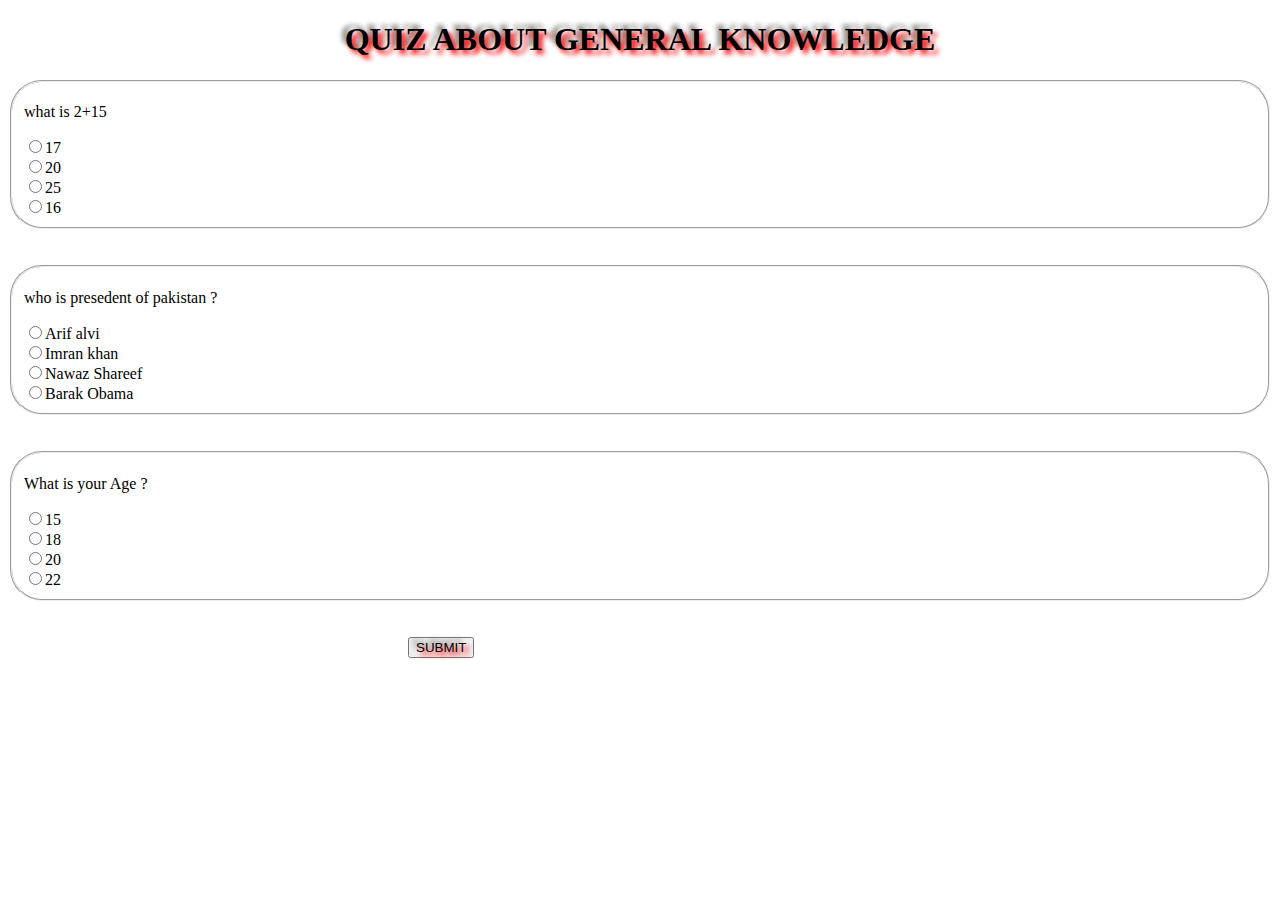
<file: #20 Class js Quiz/1st Way/index.html>
<!DOCTYPE html>
<html lang="en">
<head>
    <meta charset="UTF-8">
    <meta name="viewport" content="width=device-width, initial-scale=1.0">
    <title>First Quiz App</title>
    <link rel="stylesheet" href="style.css">
</head>
<body>
    <h1>  QUIZ ABOUT GENERAL KNOWLEDGE</h1>
<div>
    <fieldset>
        <p> what is 2+15</p> 
        <input type="radio" name="question1" id="q1-a1" class="check">17</input><br>
        <input type="radio" name="question1" id="q1-a2" class="check">20</input><br>
        <input type="radio" name="question1" id="q1-a3" class="check">25</input><br>
        <input type="radio" name="question1" id="q1-a4" class="check">16</input>
    </fieldset><br><br>
</div>
<div>
    <fieldset>
        
        <p> who is presedent of pakistan ?</p> 
        <input type="radio" name="question2" id="q2-a1" class="check">Arif alvi</input><br>
        <input type="radio" name="question2" id="q2-a2" class="check">Imran khan</input><br>
        <input type="radio" name="question2" id="q2-a3" class="check">Nawaz Shareef</input><br>
        <input type="radio" name="question2" id="q2-a4" class="check">Barak Obama</input>
    </fieldset><br><br>
</div>

<div>
    <fieldset>
        <p>What is your Age ?</p> 
        <input type="radio" name="question3" id="q3-a1" class="check">15</input><br>
        <input type="radio" name="question3" id="q3-a2" class="check">18</input><br>
        <input type="radio" name="question3" id="q3-a3" class="check">20</input><br>
        <input type="radio" name="question3" id="q3-a4" class="check">22</input>
    </fieldset><br><br>
</div>

<button onclick="check()"  id="result">SUBMIT</button>
    
    <script src="app.js"></script>
</body>
</html>
</file>
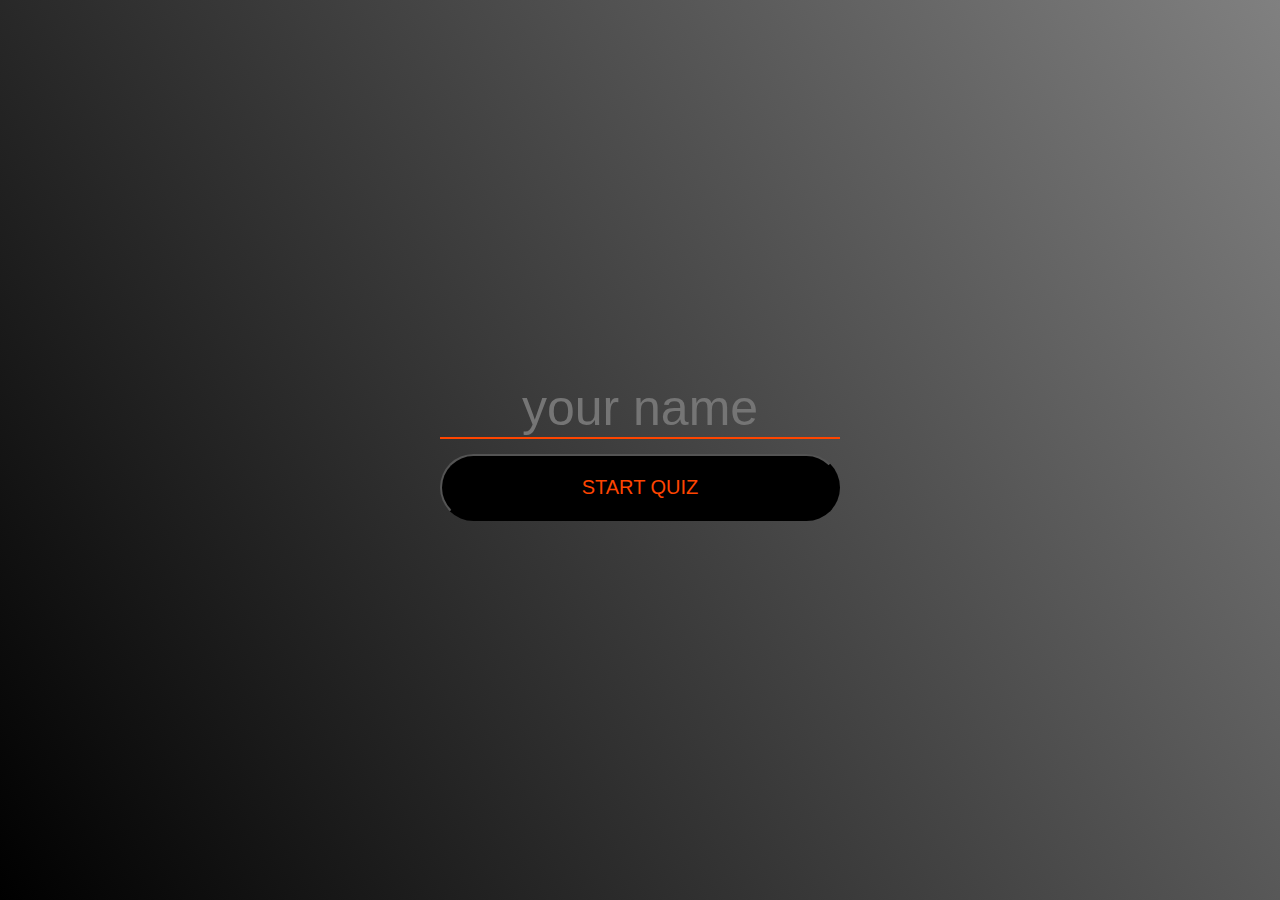
<file: #20 Class js Quiz/2nd Way/index.html>
<!DOCTYPE html>
<html lang="en">

<head>
    <meta charset="UTF-8">
    <meta name="viewport" content="width=device-width, initial-scale=1.0">
    <title>Quiz App</title>
    <link rel="stylesheet" href="style.css">
</head>

<body>
    <div class="wrapper start">
        <div class="welcome">
            <form class="form" name="form"  onclick="submitForm(event)">
                <input type="text" id="name" name="name" placeholder="your name">
                <button type="submit" onclick="jump()">START QUIZ</button>
            </form>
        </div>
    </div>
</body>
<script src="app0.js"></script>


</html>
</file>
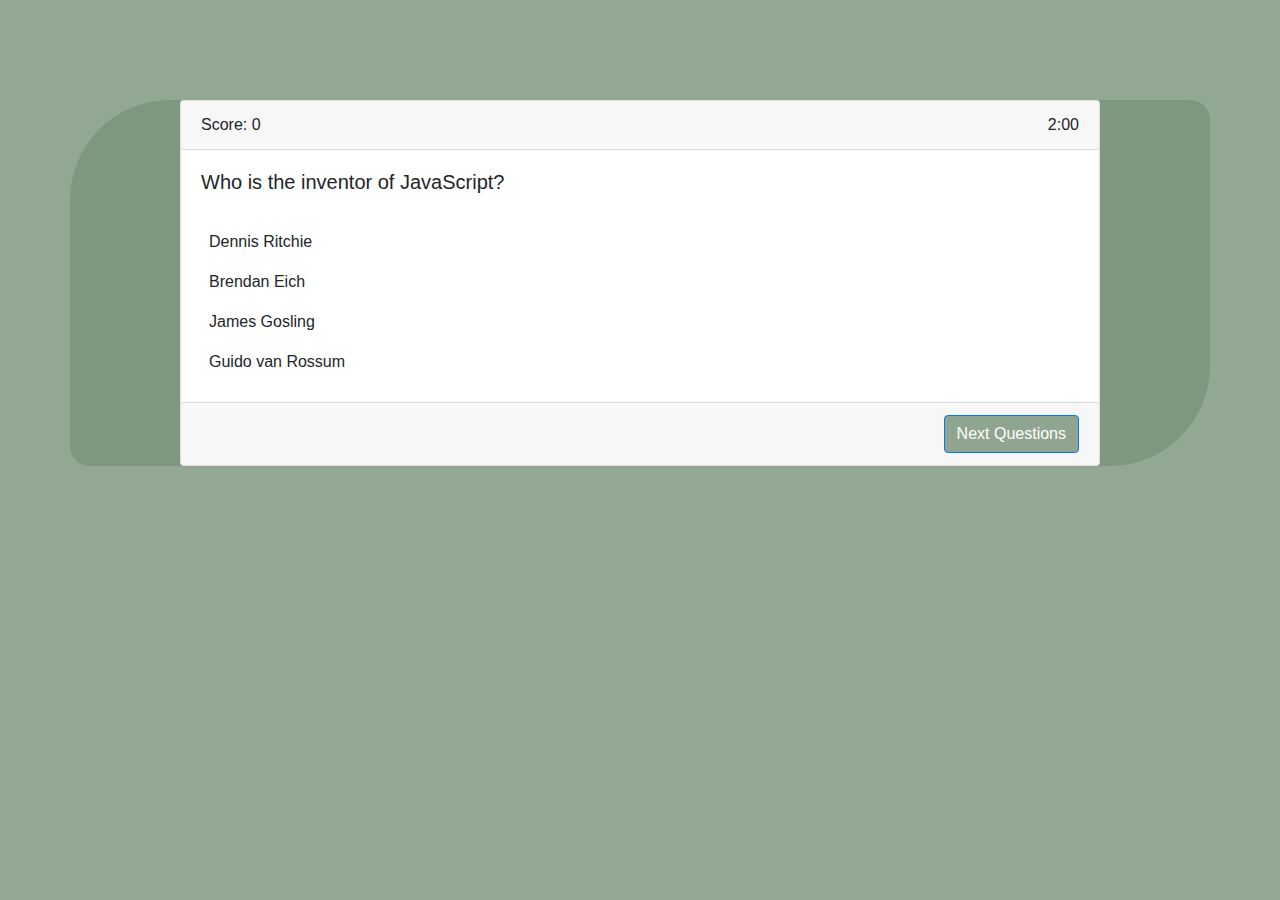
<file: #20 Class js Quiz/3rd Way/index.html>
<!DOCTYPE html>
<html lang="en">

<head>
    <meta charset="UTF-8">
    <meta name="viewport" content="width=device-width, initial-scale=1.0">
    <title>Quiz Application</title>
    <link rel="stylesheet" href="style.css">
    <!-- <link rel="stylesheet" href="https://stackpath.bootstrapcdn.com/bootstrap/4.5.0/css/bootstrap.min.css" integrity="sha384-9aIt2nRpC12Uk9gS9baDl411NQApFmC26EwAOH8WgZl5MYYxFfc+NcPb1dKGj7Sk" crossorigin="anonymous"> -->
    <link rel="stylesheet" href="css/bootstrap.min.css">
   
</head>

<body onload="showQuestion(0)">
    <div class="container">
        <div class="row">
            <div class="col-md-1"> </div>
                <div class="col-md-10">
                    <div class="card">
                        <div class="card-header">
                            <div id="Header" class="d-inline-block">Score: <span id="score">0</span></div>
                            <div id="timer" class="d-inline-block float-right">2:00</div>

                        </div>
                        <div class="card-body">
                            <h5 class="card-title pb-3" id="qustionElement">Q1. Question goes here</h5>
                            <p class="card-text optionElement p-2" onclick="putActiveClass(this)">option 1 goes here</p>
                            <p class="card-text optionElement p-2" onclick="putActiveClass(this)">option 2 goes here</p>
                            <p class="card-text optionElement p-2" onclick="putActiveClass(this)">option 3 goes here</p>
                            <p class="card-text optionElement p-2" onclick="putActiveClass(this)">option 3 goes here</p>

                        </div>
                        <div class="card-footer text-muted text-right">
                            <a href="#" class="btn btn-primary" id="nextBtn" onclick="nextQuestion()">Next Questions</a>
                        </div>
                    </div>
                </div>
               
           
             <div class="col-md-1"></div>
        </div>
    </div>

    <script src="app.js"></script>
</body>

</html>
</file>
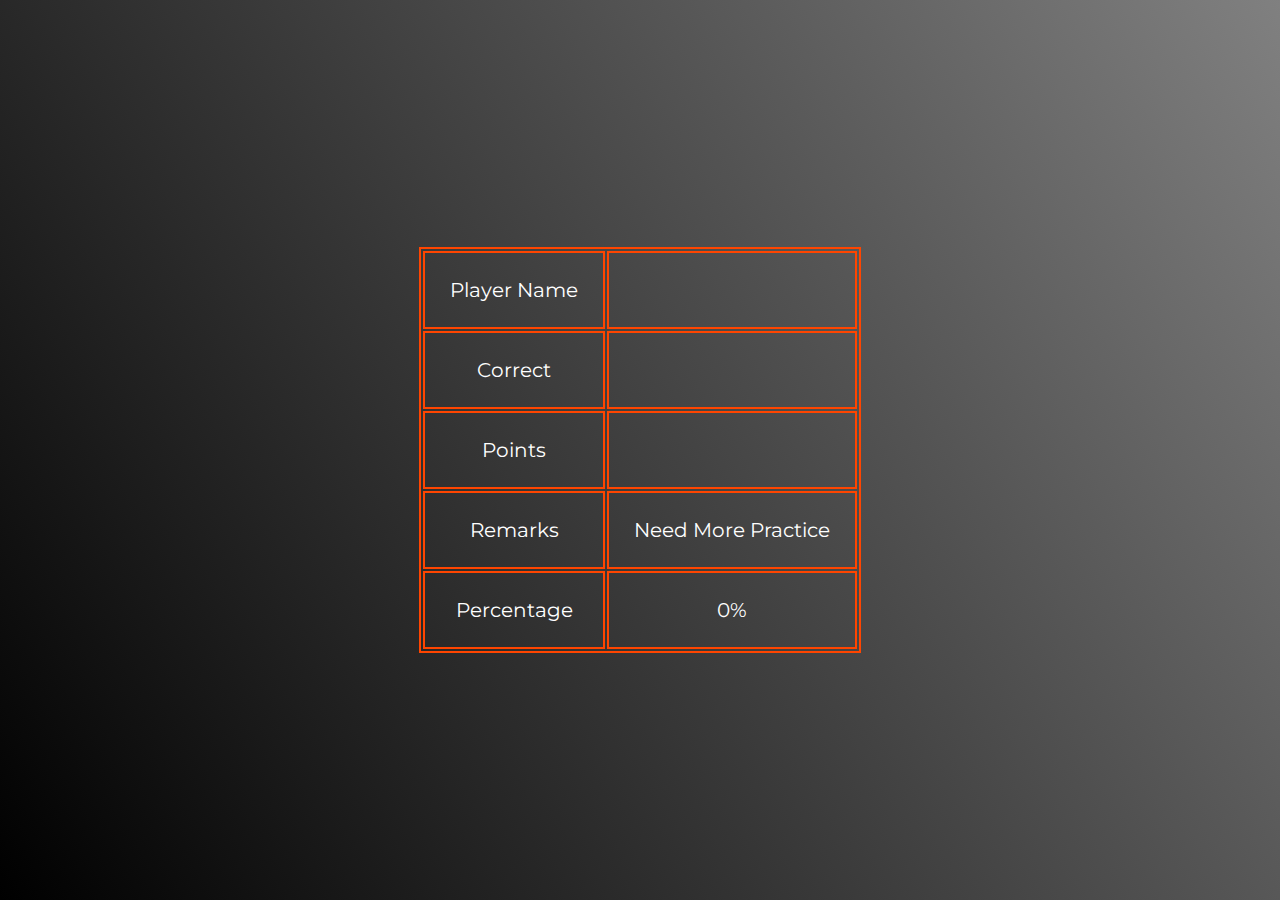
<file: #20 Class js Quiz/2nd Way/end.html>
<!DOCTYPE html>
<html lang="en">

<head>
    <meta charset="UTF-8">
    <meta name="viewport" content="width=device-width, initial-scale=1.0">
    <title>Quiz App</title>
    <link rel="stylesheet" href="style.css">
    <link href="https://fonts.googleapis.com/css2?family=Montserrat&display=swap" rel="stylesheet">
    <link rel="stylesheet" href="https://cdnjs.cloudflare.com/ajax/libs/font-awesome/4.7.0/css/font-awesome.min.css">
</head>

<body>
    <div class="wrapper end">
       <div class="main">
        <table >
            <tr>
                <td>Player Name </td>
                <td id="player"></td>
            </tr>
            <tr>
                <td>Correct</td>
                <td id="correct"></td>
            </tr>
            <tr>
                <td>Points</td>
                <td id="Pt"></td>
            </tr>
           
            <tr>
                <td>Remarks</td>
                <td id="remarks"></td>
            </tr>
            <tr>
                <td>Percentage</td>
                <td id="per"></td>
            </tr>
        </table>
       </div>
    </div>
</body>
<script src="app1.js"></script>
<script src="app.js"></script>

</html>
</file>
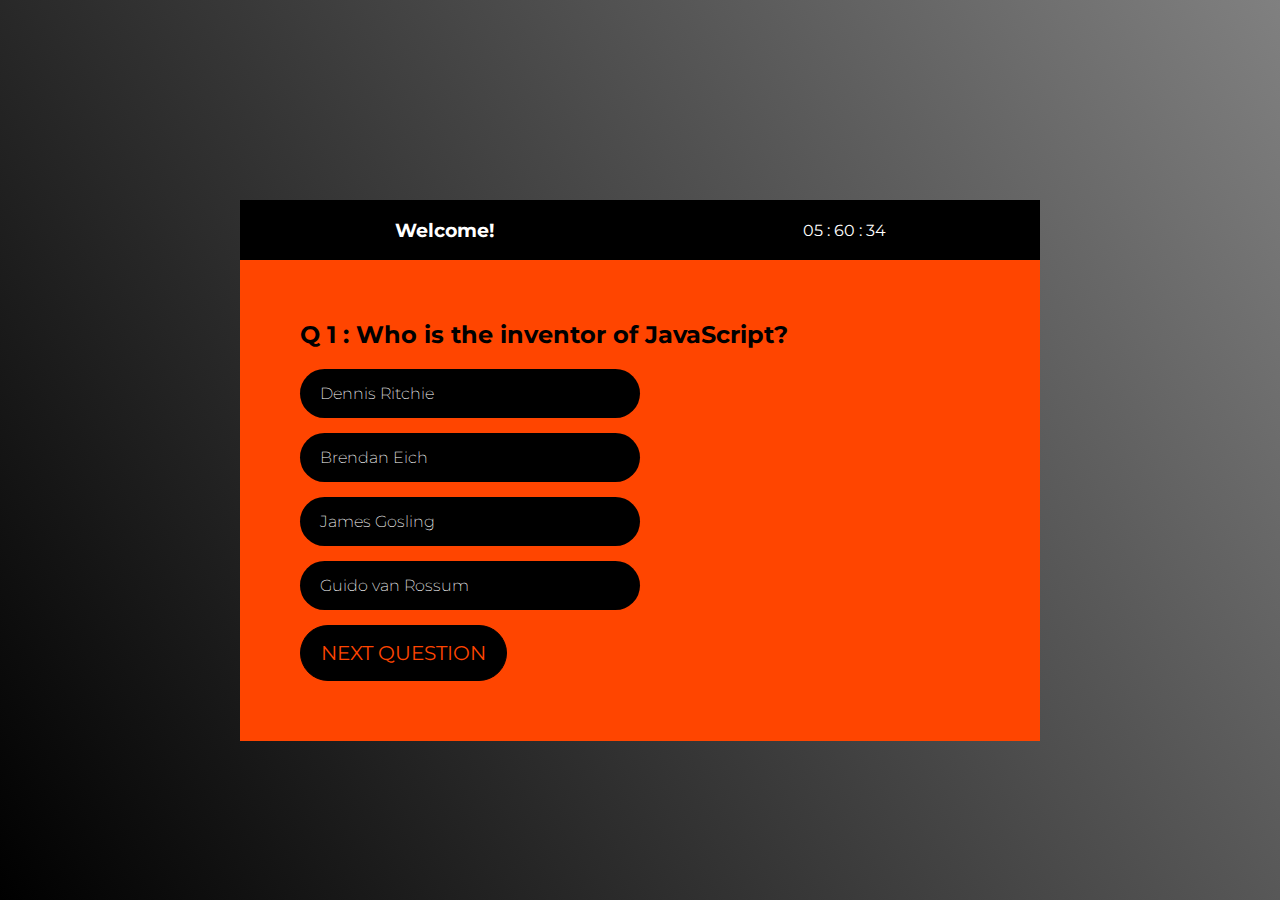
<file: #20 Class js Quiz/2nd Way/index1.html>
<!DOCTYPE html>
<html lang="en">
<head>
    <meta charset="UTF-8">
    <meta name="viewport" content="width=device-width, initial-scale=1.0">
    <title>Quiz App</title>
    <link rel="stylesheet" href="style.css">
    <link href="https://fonts.googleapis.com/css2?family=Montserrat&display=swap" rel="stylesheet">
</head>
<body>
    <div class="wrapper">
        <div class="quiz">
            <div class="quiz_header">
                <h3 class="namestyling">Welcome! <span id="userNameId" name="name"></span></h3>
                <span class="timer" id="counter" onclick="">00:00:00</span>

            </div>
            <div class="quiz_body">
               <div id="questions">
                <!-- <h1> what is your name</h1>
                <ul class="ul">
                    <li class="li">siraj</li>
                    <li class="li">ahmed</li>
                    <li class="li">taha</li>
                    <li class="li">shahid</li>
                </ul> -->
               </div>
                <button class="nextques" onclick="next()">NEXT QUESTION</button>
                
            </div>
            
        </div>
    </div>
    
</body>
<script src="app.js"></script>
</html>
</file>
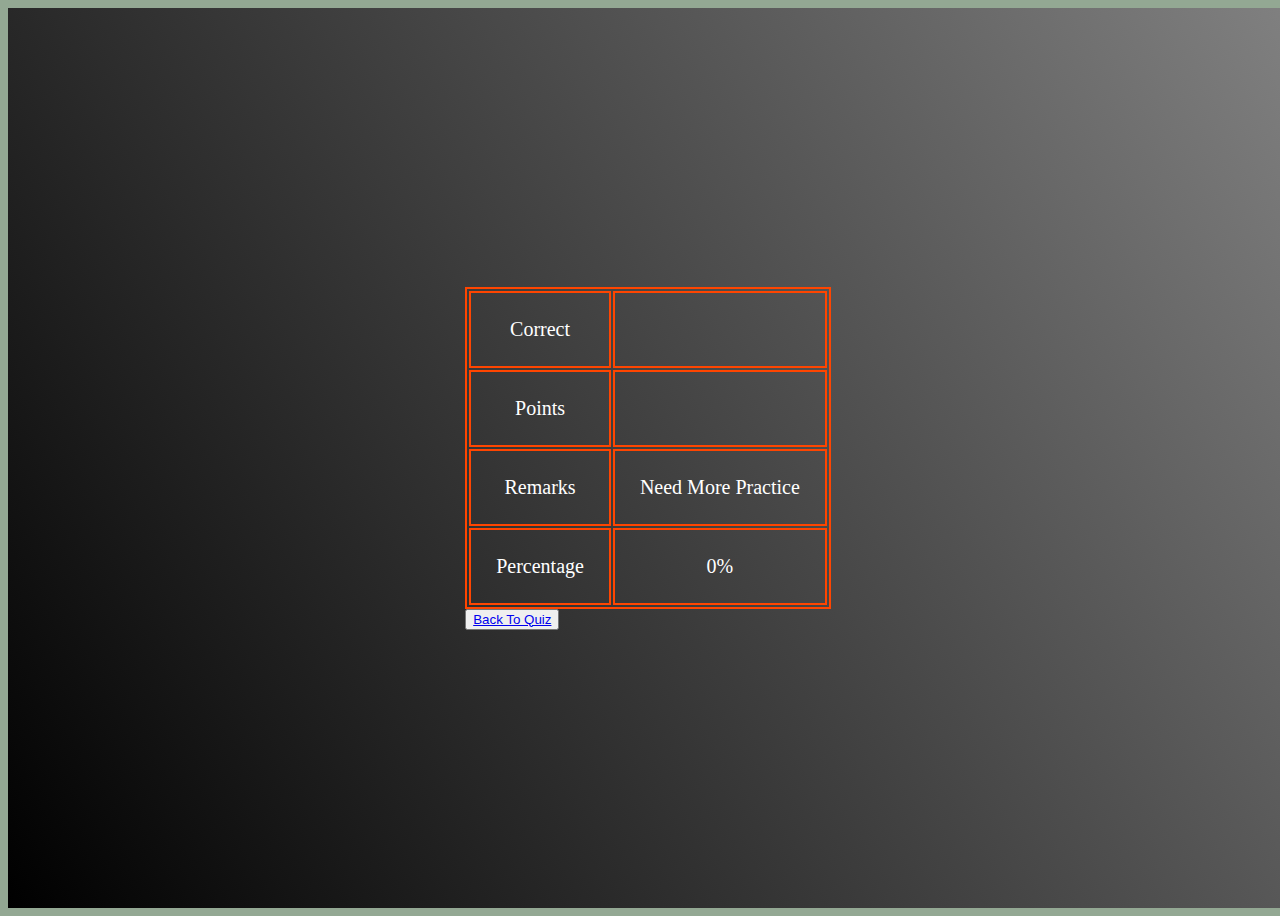
<file: #20 Class js Quiz/3rd Way/end.html>
<!DOCTYPE html>
<html lang="en">

<head>
    <meta charset="UTF-8">
    <meta name="viewport" content="width=device-width, initial-scale=1.0">
    <title>Quiz App</title>
    <link rel="stylesheet" href="style.css">
    <link href="https://fonts.googleapis.com/css2?family=Montserrat&display=swap" rel="stylesheet">
    <link rel="stylesheet" href="https://cdnjs.cloudflare.com/ajax/libs/font-awesome/4.7.0/css/font-awesome.min.css">
</head>

<body>
    <div class="wrapper end">
       <div class="main">
        <table >
            <tr>
                <td>Correct</td>
                <td id="correct"></td>
            </tr>
            <tr>
                <td>Points</td>
                <td id="Pt"></td>
            </tr>
           
            <tr>
                <td>Remarks</td>
                <td id="remarks"></td>
            </tr>
            <tr>
                <td>Percentage</td>
                <td id="per"></td>
            </tr>
        </table>  <button id="buttong" ><a href="index.html">Back To Quiz</a></button>
       
       </div>
    </div>
  
</body>
<script src="app1.js"></script>
<script src="app.js"></script>

</html>
</file>
<file: #20 Class js Quiz/1st Way/style.css>
fieldset{
    border-radius: 2em;
    text-align: justify;
}

h1{
    text-align: center;
    text-shadow: 4px 4px 5px red, -4px -4px 5px grey;
}
#result{
    margin-left: 400px;
    text-shadow: 4px 4px 5px red, -4px -4px 5px grey;
}
</file>
<file: #20 Class js Quiz/2nd Way/style.css>
* {
    padding: 0;
    margin: 0;
    box-sizing: border-box;
    font-family: 'Montserrat', sans-serif;
}

/* wrapper */

.wrapper {
    display: flex;
    justify-content: center;
    align-items: center;
    width: 100vw;
    height: 100vh;
    background: linear-gradient(57deg, black, gray);
}

/* welcome text */

.welcome {
    width: 400px;
}

/* form */

.form input, .form button {
    display: block;
    width: 100%;
}

.form input {
    margin-bottom: 15px;
    border: none;
    border-bottom: 2px solid orangered;
    background-color: transparent;
    text-align: center;
    outline: none;
    font-size: 50px;
}

.form button {
    padding: 20px 0;
    font-size: 20px;
    border-color: black;
    border-radius: 100px;
    background-color: black;
    color: orangered;
    transition: .4s all;
}

.form button:focus {
    outline: none;
}

.form button:hover {
    transform: translateY(-10px);
    cursor: pointer;
}

/* ---------------------Quiz Section---------------- */

.quiz {
    width: 800px;
    height: 500px;
    background-color: tomato;
    display: grid;
    grid-template-rows: 60px auto;
}

.quiz_header {
    display: flex;
    justify-content: space-around;
    background-color: black;
    align-items: center;
}

.quiz_body {
    background-color: orangered;
    padding: 60px;
}

.namestyling, .timer {
    color: white;
}

.ul {
    margin-top: 20px;
}

.option {
    list-style-type: none;
    background-color: black;
    width: 50%;
    color: white;
    padding: 15px 20px;
    font-weight: 200;
    margin-bottom: 15px;
    border-radius: 100px;
}

.option:hover {
    cursor: pointer;
}

.nextques {
    background-color: black;
    color: orangered;
    font-size: 20px;
    padding: 15px 20px;
    border: 1px solid black;
    border-radius: 100px;
    transition: .4s all;
}

.nextques:hover {
    transform: translateY(-5px);
    cursor: pointer;
}

.nextques:focus {
    outline: none;
}

.active {
    background-color: white;
    color: black !important;
}

/* ---------end page */

table {
    border: 2px solid orangered;
}

table tr td {
    padding: 25px;
    text-align: center;
    color: white;
    font-size: 20px;
    border: 2px solid orangered;
}

/* --------------MEDIA QUERY */

@media only screen and (max-width: 800px) {
    .quiz {
        width: 600px;
        height: 400px;
    }
}

@media only screen and (max-width: 600px) {
    .quiz {
        width: 550px;
        height: 300px;
    }
    .start {
        padding: 100px 25px;
    }
    .welcome {
        padding: 50px 20px;
    }
}

@media only screen and (max-width: 550px) {
    .start {
        padding: 100px 25px;
    }
    .welcome {
        padding: 50px 20px;
    }
    .quiz {
        width: 500px;
        height: 400px;
    }
    .option {
        width: 80%;
    }
}

@media only screen and (max-width: 450px) {
    .quiz {
        width: 350px;
        height: 300px;
    }
    .option {
        width: 100%;
    }
    .text {
        font-size: 20px;
    }
    .quiz_header {
        padding: 10px;
    }
    .wrapper {
        align-items: flex-start;
        margin: 0;
    }
    .end {
        padding: 15px;
    }
    table tr td {
        font-size: 25px;
        padding: 10px;
    }
    .start {
        padding: 180px 25px;
    }
    .welcome {
        padding: 50px 20px;
    }
    .form input{
        font-size: 30px;
    }
}

@media only screen and (max-width:380px) {
    .end {
        padding: 15px 5px;
    }
    table tr td {
        font-size: 15px;
        padding: 10px;
    }
}

@media only screen and (max-width:350px) {
    .quiz {
        width: 300px;
        height: 520;
    }
    .option {
        width: 110%;
    }
    .wrapper {
        height: 120vh;
        align-items: flex-start;
    }
    .tropy {
        font-size: 200px;
        margin-left: 5%;
    }
    .usname, .point {
        font-size: 20px;
    }
}

@media only screen and (max-width:320px) {
    .end {
        padding: 15px;
    }
    table tr td {
        font-size: 15px;
        padding: 5px;
    }
}
</file>
<file: #20 Class js Quiz/3rd Way/style.css>
body{
    background-color:  rgba(122, 148, 122, 0.815)!important;
}
.container{
    
  margin-top: 100px;
  background-color: rgba(122, 148, 122, 0.829);
  border-radius: 100px  20px  100px 20px;
}
.active{
    background-color: rgb(122, 148, 122);
    color: white;
}
.optionElement:hover{
    background-color: rgba(122, 148, 122, 0.575);
    color: white;
}
/* .optionElement:active{
    background-color: blue;
    color: white;
} */
table {
    border: 2px solid orangered;
    text-align: center;
    align-items: center;
}

table tr td {
    padding: 25px;
    text-align: center;
    color: white;
    font-size: 20px;
    border: 2px solid orangered;  
}
.optionElement{
    margin: 0px;
    padding: 10px;
}

.wrapper {
    display: flex;
    justify-content: center;
    align-items: center;
    width: 100vw;
    height: 100vh;
    background: linear-gradient(57deg, black, gray);
}
.buttong{
    margin-left: 300px;
    margin-top: 100px;

}
.buttong:hover{
    color: red;
    background-color: black;
}
a:hover{
    color: red;
    background-color: black;
}
.btn{
    background-color: rgba(122, 148, 122, 0.829) !important;
}
.btn:hover{
    background-color: rgb(122, 148, 122) !important;
}


@media only screen and (max-width:320px) {
    .end {
        padding: 15px;
    }
    table tr td {
        font-size: 15px;
        padding: 5px;
    }
}
</file>
